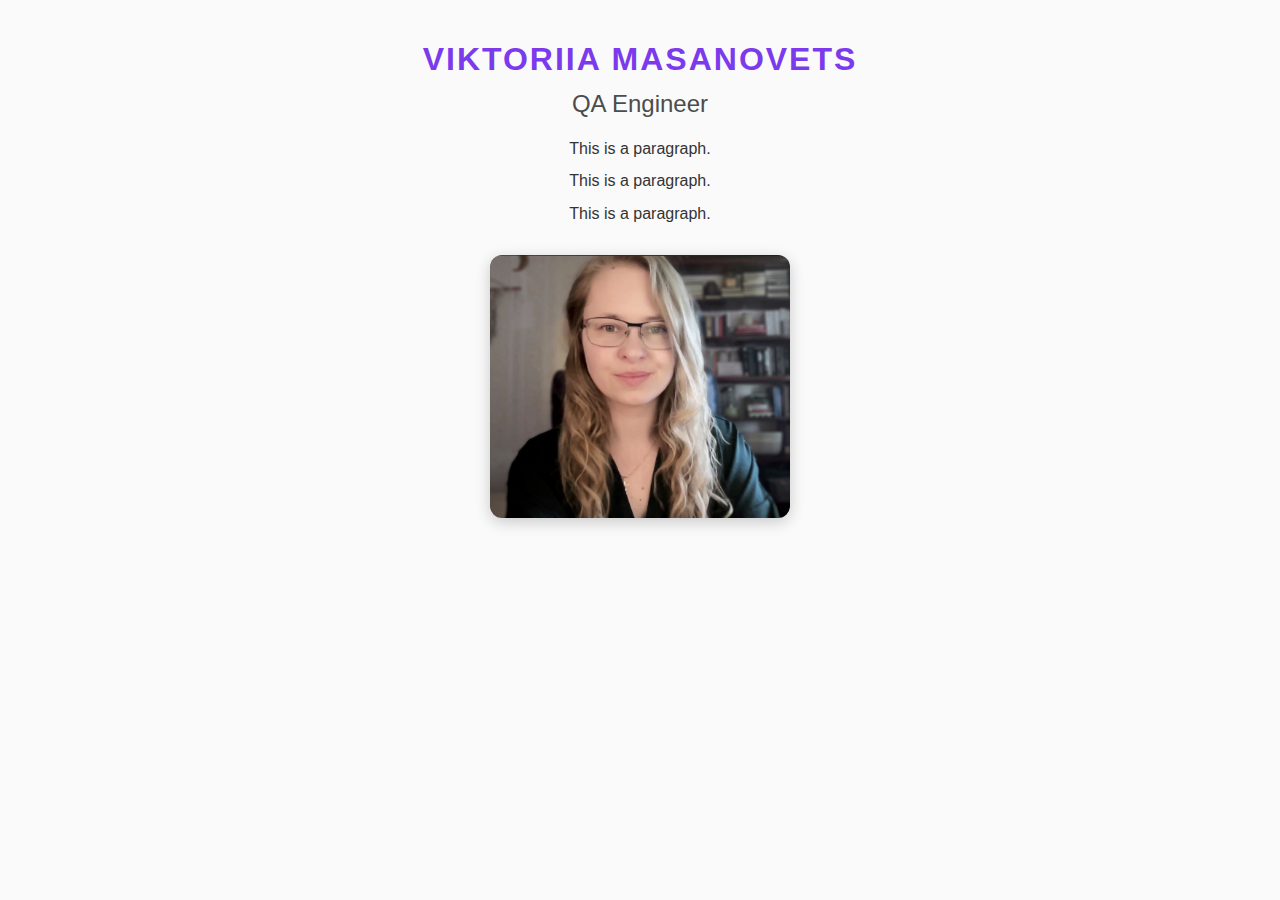
<file: index.html>
<!DOCTYPE html>
<html lang="en">
<head>
    <meta charset="UTF-8">
    <meta name="viewport" content="width=device-width, initial-scale=1.0">
    <title>Viktoriia Masanovets</title>
    <link rel="stylesheet" href="main.css">
</head>
<body>

<h1 id="name">Viktoriia Masanovets</h1>
<h2 class="position">QA Engineer</h2>

<div class="about">
    <p>This is a paragraph.</p>
    <p>This is a paragraph.</p>
    <p>This is a paragraph.</p>
</div>

<img id="profile-photo" src="photos/me02.jpeg" width="300">
    

</body>
</html>
</file>
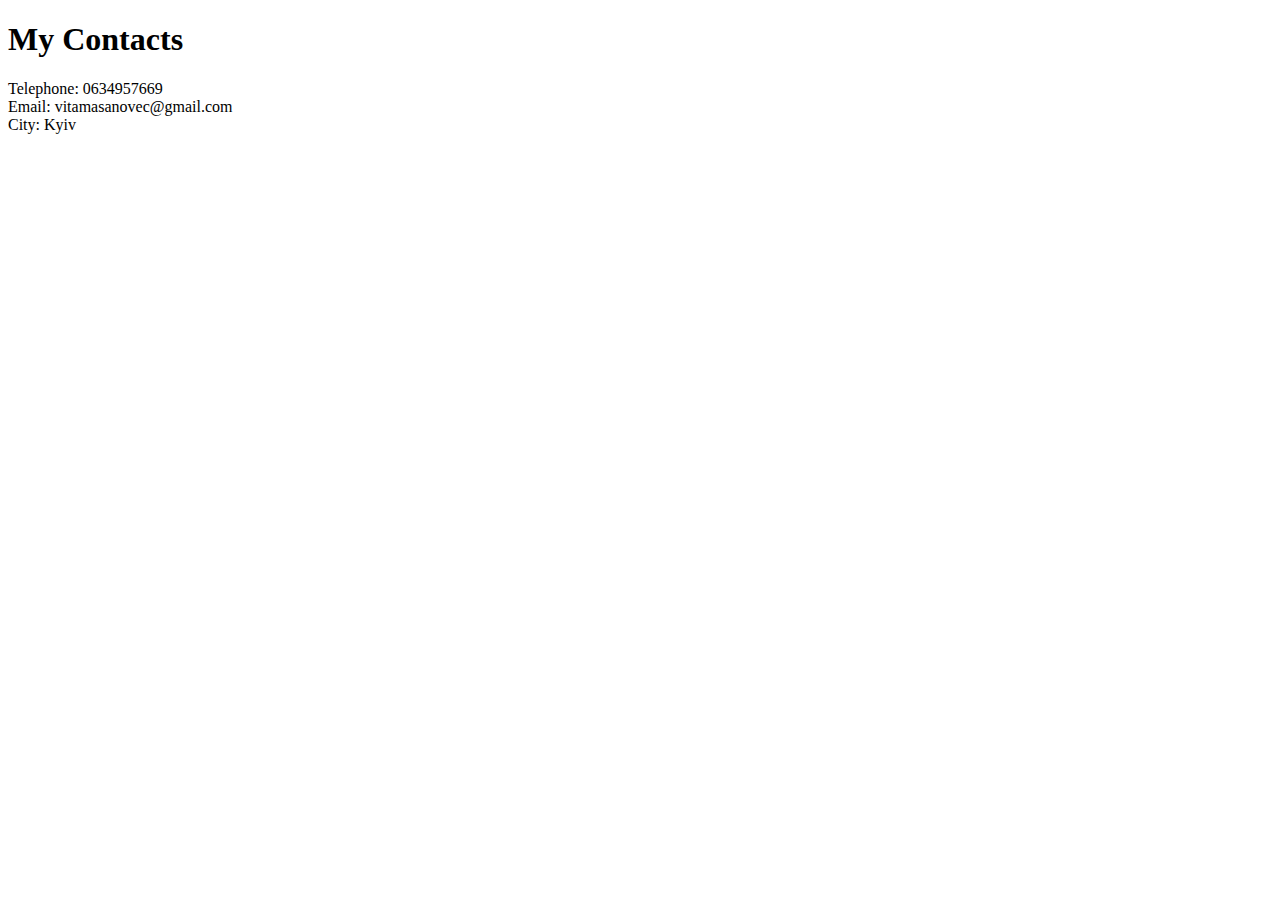
<file: pages/contacts.html>
<!DOCTYPE html>
<html lang="en">
<head>
    <meta charset="UTF-8">
    <meta name="viewport" content="width=device-width, initial-scale=1.0">
    <title>My Contacts</title>
</head>

<body>
    <h1>My Contacts</h1>
    <p>
        Telephone: 0634957669 <br>
        Email: vitamasanovec@gmail.com <br>
        City: Kyiv
    </p>
</body>
</file>
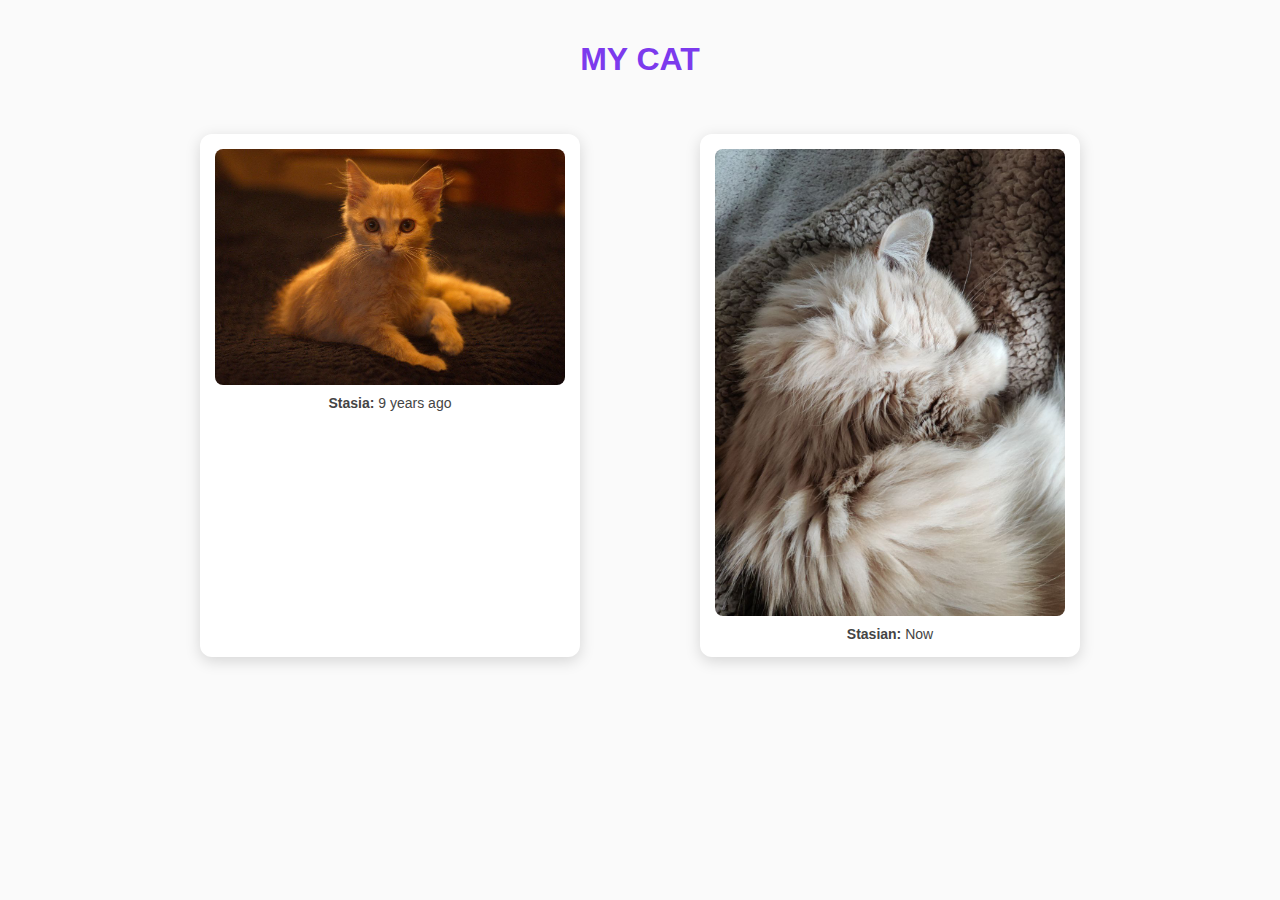
<file: pages/gallery.html>
<!DOCTYPE html>
<html lang="en">
<head>
    <meta charset="UTF-8">
    <meta name="viewport" content="width=device-width, initial-scale=1.0">
    <title>My Cat</title>
    <link rel="stylesheet" href="../main.css">
</head>

<body class="cat-page">

<h1 class="cat-title">My Cat</h1>

<div class="cats-gallery">

  <figure class="cat-card">
    <img src="/photos/kitty.jpeg" alt="Kitty">
    <figcaption><strong>Stasia:</strong> 9 years ago</figcaption>
  </figure>

  <figure class="cat-card">
    <img src="/photos/cat.jpeg" alt="Kitty">
    <figcaption><strong>Stasian:</strong> Now</strong></figcaption>
  </figure>

</div>

</body>
</html>
</file>
<file: main.css>
body {
    font-family: Arial, sans-serif;
    background-color: #fafafa;
    color: #333;
    margin: 0;
    padding: 20px;
    text-align: center;
}

#name {
    color: #7c3aed;
    text-transform: uppercase;
    letter-spacing: 2px;
}

.position {
    font-weight: 300;
    margin-top: -10px;
    color: #4c4c4c;
}

.about p {
    max-width: 500px;
    margin: 10px auto;
    line-height: 1.4;
}

#profile-photo {
    margin-top: 20px;
    border-radius: 12px;
    box-shadow: 0 4px 15px rgba(0,0,0,0.2);
    transition: transform 0.3s;
}

#profile-photo:hover {
    transform: scale(1.05);
}

/* Сторінка про Стаську */
.cat-page {
    background-color: #fafafa;
    text-align: center;
    padding: 20px;
}

.cat-title {
    color: #7c3aed;
    text-transform: uppercase;
    margin-bottom: 40px;
}

.cats-gallery {
    display: flex;
    justify-content: center;
    gap: 40px;
    flex-wrap: wrap;
}

.cat-card {
    background: white;
    padding: 15px;
    border-radius: 12px;
    box-shadow: 0 4px 15px rgba(0,0,0,0.15);
    max-width: 350px;
    transition: transform 0.3s;
}

.cat-card:hover {
    transform: scale(1.05);
}

.cat-card img {
    width: 100%;
    border-radius: 8px;
    display: block;
}

.cat-card figcaption {
    margin-top: 10px;
    font-size: 14px;
    color: #444;
}

/* Сторінка контактів */
.contacts-page {
    background-color: #fafafa;
    display: flex;
    justify-content: center;
    align-items: center;
    height: 100vh;
    padding: 20px;
}

.contacts-card {
    background: white;
    padding: 30px;
    border-radius: 16px;
    box-shadow: 0 8px 20px rgba(0,0,0,0.15);
    max-width: 350px;
    text-align: center;
}

.contacts-title {
    color: #7c3aed;
    text-transform: uppercase;
    margin-bottom: 20px;
}

.contacts-info {
    color: #444;
    line-height: 1.6;
}
</file>
